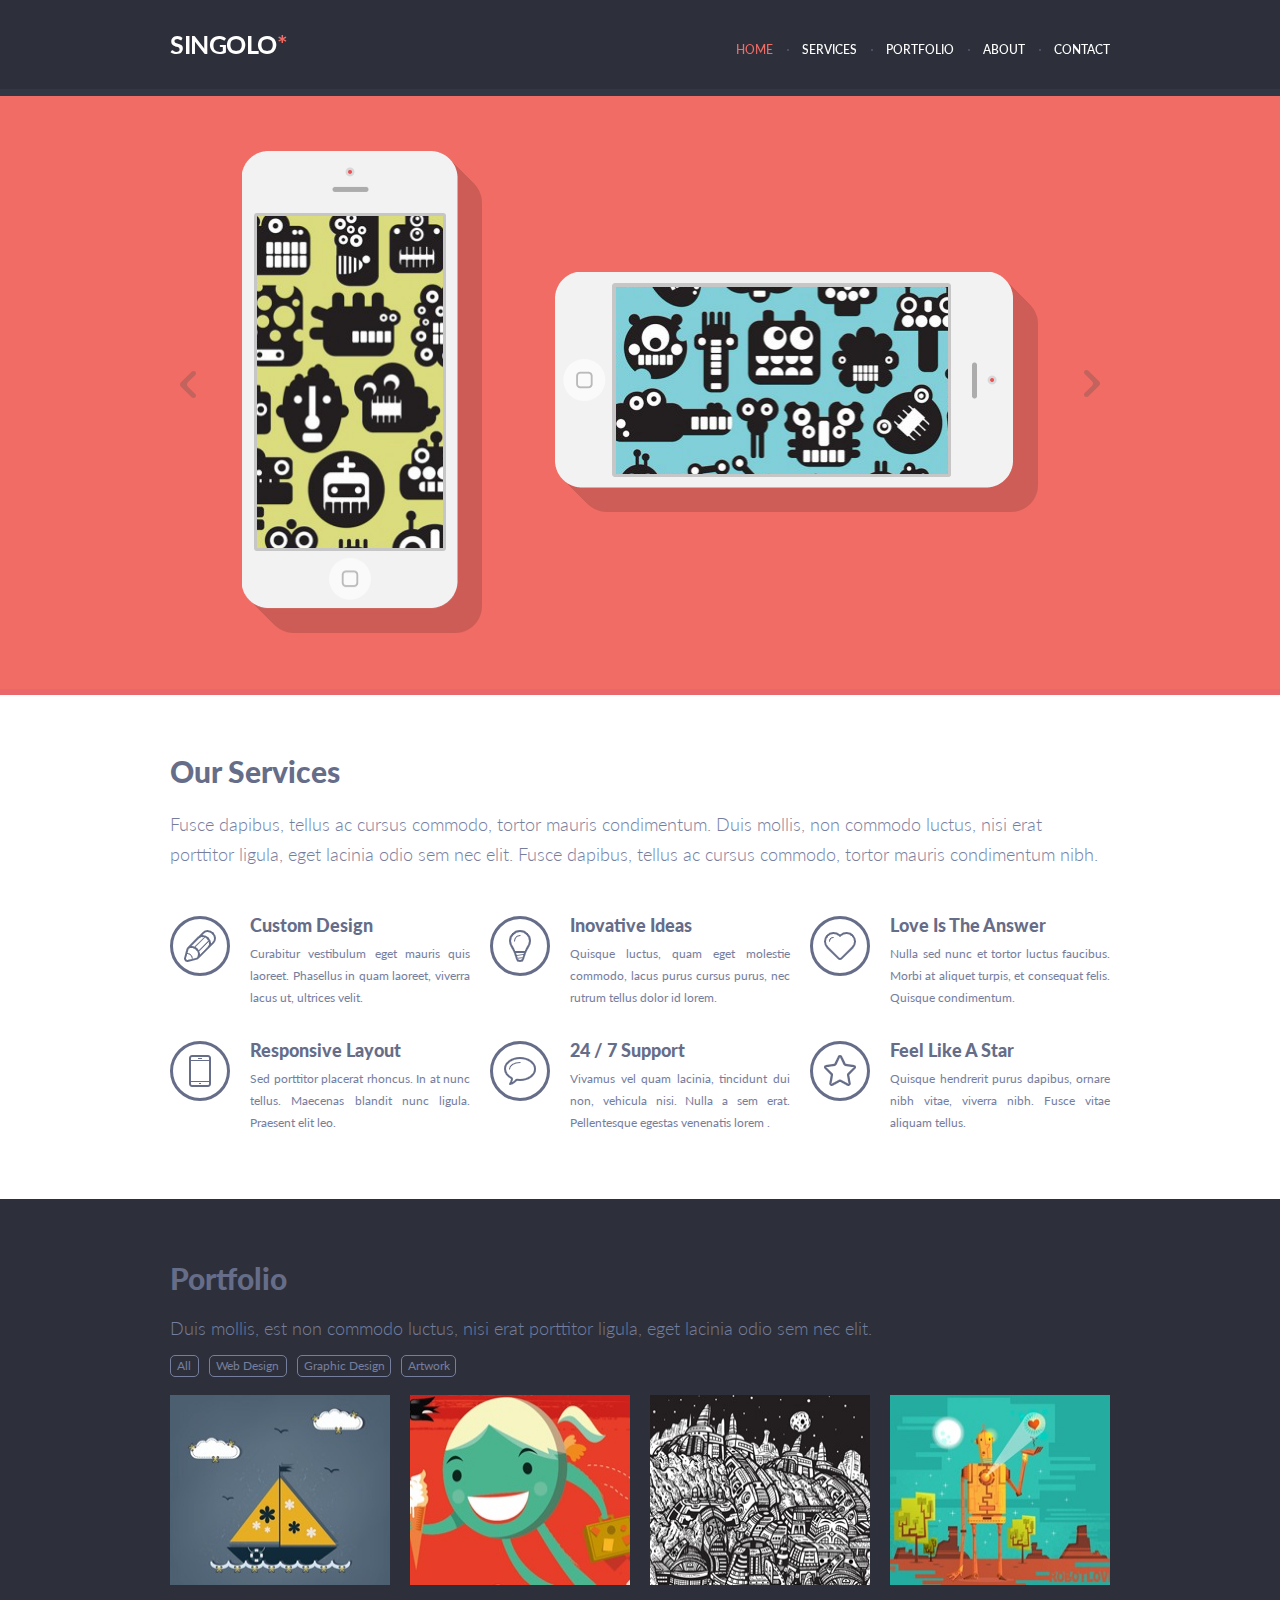
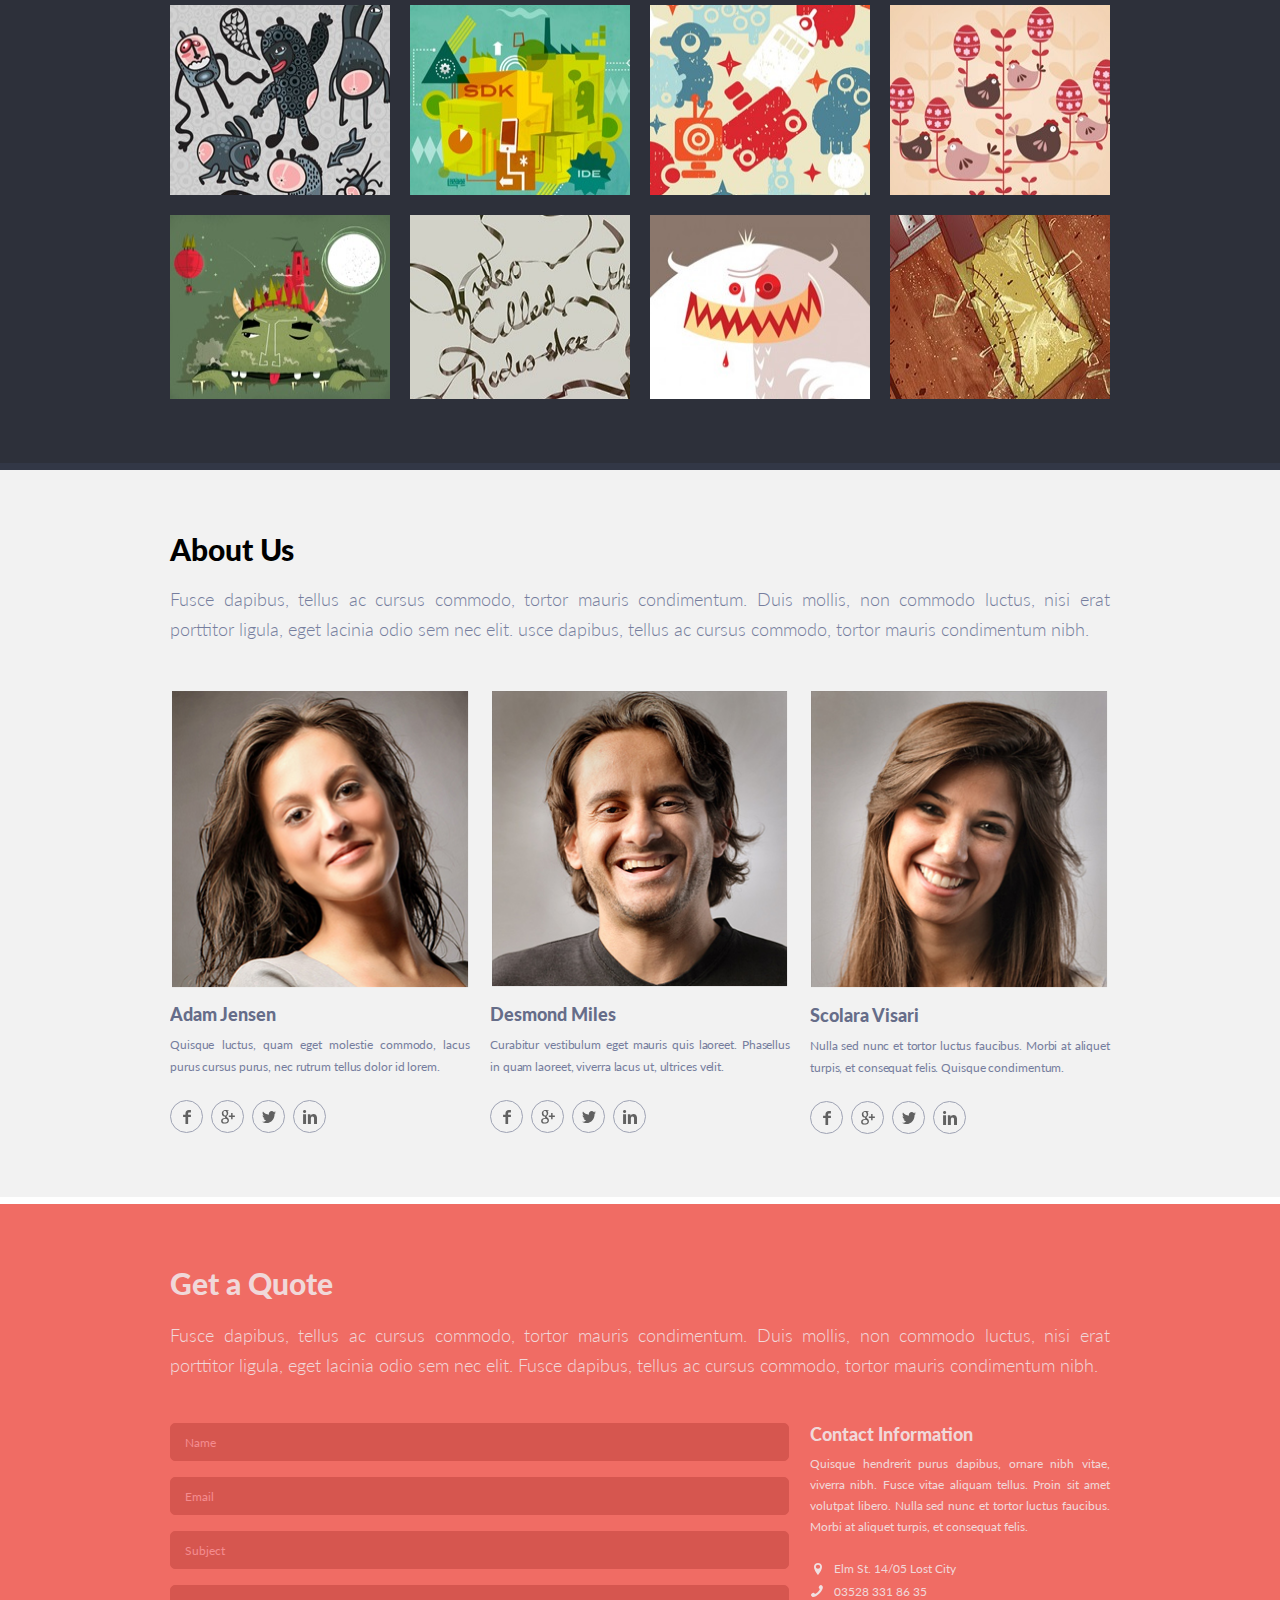
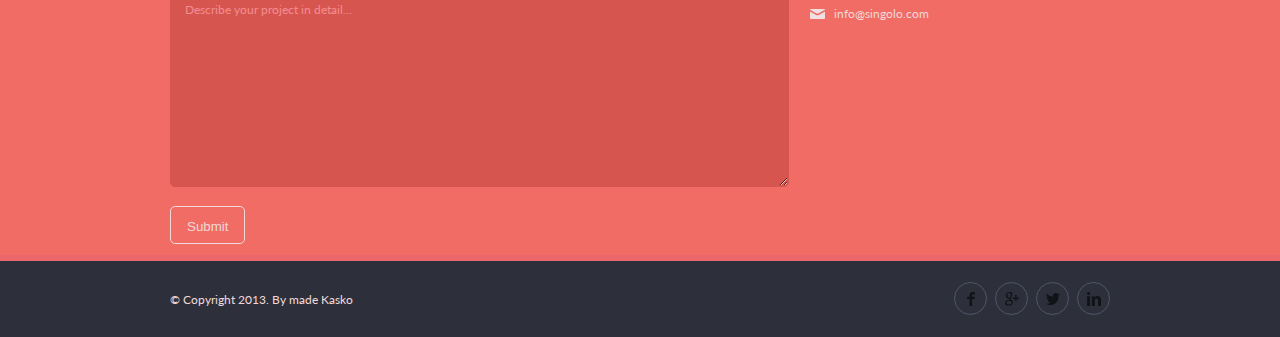
<file: index.html>
<!DOCTYPE html>
<html lang="en">
<head>
    <meta charset="UTF-8">
    <meta name="viewport" content="width=device-width, initial-scale=1.0">
    <link rel="stylesheet" href="style.css">
    <title>Singolo</title>
    <link href="https://fonts.googleapis.com/css?family=Lato:300,400,700,900&display=swap" rel="stylesheet">
</head>
<body>
    <section>
        <header class="header__page">
            <div class="wrapper clearfix">
                <h1 class="visuallyhidden">Task Singolo</h1>
                <span class="hamburger">
                    <span class="hamburger__line"></span>
                </span>
                <a class="logo" href="#">Singolo<span>*</span></a>
                <nav class="header__navigation">
                    <ul class="navigation" id="menu">
                        <li><a href="#home" class="nav_active">Home</a></li>
                        <li><a href="#services">Services</a></li>
                        <li><a href="#port">Portfolio</a></li>
                        <li><a href="#about-us">About</a></li>
                        <li><a href="#contacts">Contact</a></li>
                    </ul>
                </nav>
            </div>
        </header>
    </section>


    
    <section class="slider" id="home">
        <div class="wrapper">
            <div class="slider__flex slider-container">
                    <div class="slider__buttons">
                        <button class="button-slider button-slider-left"></button>
                        <button class="button-slider button-slider-right"></button>
                    </div>    
                    <div class="infinity-slider">
                        <div class="slide slide__mobile slide-active">
                            <div class="mobile mobile__vertical">
                                <div class="mobile__phone phone__vertical">
                                    <div class="mobile__display display__vertical"></div>
                                    <div class="mobile__button mobile-button-left"></div>
                                </div>
                            </div>
                            <div class="mobile mobile__horizontal">
                                <div class="mobile__phone phone__horizontal">
                                    <div class="mobile__display display__horizontal"></div>
                                    <div class="mobile__button mobile-button-right"></div>
                                </div>
                            </div>
                        </div>

                        <div class="slide slide__img">
                            <img src="./assets/Slider2.png" alt="#">
                        </div>
                    </div>    
            </div>
        </div>
    </section>



    <section class="services" id="services">
        <div class="wrapper">
            <h2>Our Services</h2>
            <p class="services__description">Fusce dapibus, tellus ac cursus commodo, tortor mauris condimentum. Duis mollis, non commodo luctus, nisi erat porttitor ligula, eget lacinia odio sem nec elit. Fusce dapibus, tellus ac cursus commodo, tortor mauris condimentum nibh. </p>
            <ul class="services_items">
                <li>
                    <div class="services-icon"></div>
                    <h3>Custom Design</h3>
                    <p>Curabitur vestibulum eget mauris quis laoreet. Phasellus in quam laoreet, viverra lacus ut, ultrices velit.</p>
                </li>
                <li>
                    <div class="services-icon"></div>
                    <h3>Inovative Ideas</h3>
                    <p>Quisque luctus, quam eget molestie commodo, lacus purus cursus purus, nec rutrum tellus dolor id lorem.</p>
                </li>
                <li>
                    <div class="services-icon"></div>
                    <h3>Love Is The Answer</h3>
                    <p>Nulla sed nunc et tortor luctus faucibus. Morbi at aliquet turpis, et consequat felis. Quisque condimentum.</p>
                </li>
                <li>
                    <div class="services-icon"></div>
                    <h3>Responsive Layout</h3>
                    <p>Sed porttitor placerat rhoncus. In at nunc tellus. Maecenas blandit nunc ligula. Praesent elit leo.</p>
                </li>
                <li>
                    <div class="services-icon"></div>
                    <h3>24 / 7 Support</h3>
                    <p>Vivamus vel quam lacinia, tincidunt dui non, vehicula nisi. Nulla a sem erat. Pellentesque egestas venenatis lorem .</p>
                </li>
                <li>
                    <div class="services-icon"></div>
                    <h3>Feel Like A Star</h3>
                    <p>Quisque hendrerit purus dapibus, ornare nibh vitae, viverra nibh. Fusce vitae aliquam tellus.</p>
                </li>
            </ul>
        </div>
    </section>

    <section class="portfolio" id="port">
        <div class="wrapper">
            <h2>Portfolio</h2>
            <p>Duis mollis, est non commodo luctus, nisi erat porttitor ligula, eget lacinia odio sem nec elit.</p>
            <ul class="buttons__tags" id="portfolio-list">
                <li><a href="#">All</a></li>
                <li><a href="#">Web Design</a></li>
                <li><a href="#">Graphic Design</a></li>
                <li><a href="#">Artwork</a></li>
            </ul>
            <ul class="portfolio__items" id="portfolio">
                <li>
                    <a href="#" target="blank">
                    <img src="./assets/Portfolio/1.jpg" alt="Work">
                    </a>
                </li>
                <li><a href="#" target="blank">
                    <img src="./assets/Portfolio/2.jpg" alt="Work">
                    </a>
                </li>
                <li><a href="#" target="blank">
                    <img src="./assets/Portfolio/3.jpg" alt="Work">
                    </a>
                </li>
                <li><a href="#" target="blank">
                    <img src="./assets/Portfolio/4.jpg" alt="Work">
                    </a>
                </li>
                <li><a href="#" target="blank">
                    <img src="./assets/Portfolio/5.jpg" alt="Work">
                    </a>
                </li>
                <li><a href="#" target="blank">
                    <img src="./assets/Portfolio/6.jpg" alt="Work">
                    </a>
                </li>
                <li><a href="#" target="blank">
                    <img src="./assets/Portfolio/7.jpg" alt="Work">
                    </a>
                </li>
                <li><a href="#" target="blank">
                    <img src="./assets/Portfolio/8.jpg" alt="Work">
                    </a>
                </li>
                <li><a href="#" target="blank">
                    <img src="./assets/Portfolio/9.jpg" alt="Work">
                    </a>
                </li>
                <li><a href="#" target="blank">
                    <img src="./assets/Portfolio/10.jpg" alt="Work">
                    </a>
                </li>
                <li><a href="#" target="blank">
                    <img src="./assets/Portfolio/11.jpg" alt="Work">
                    </a>
                </li>
                <li><a href="#" target="blank">
                    <img src="./assets/Portfolio/12.jpg" alt="Work">
                    </a>
                </li>
            </ul>
        </div>
    </section>

    <section class="about-us" id="about-us">
        <div class="wrapper ">
            <h2>About Us</h2>
            <p> Fusce dapibus, tellus ac cursus commodo, tortor mauris condimentum. Duis mollis, non commodo luctus, nisi erat porttitor ligula, 
            eget lacinia odio sem nec elit. usce dapibus, tellus ac cursus commodo, tortor mauris condimentum nibh.
            </p>
            <article class="about-us__persons">
                <section class="person-item">
                    <figure>
                        <img src="./assets/persons/Image1.png" alt="Adam Jensen" width="300px" height="300px">
                        <figcaption>Adam Jensen</figcaption>
                    </figure>
                    <p>Quisque luctus, quam eget molestie commodo, lacus purus cursus purus, nec rutrum tellus dolor id lorem.</p>
                    <div class="social-icons">
                        <a href="#" class="social-icons__item" target="_blank"></a>
                        <a href="#" class="social-icons__item" target="_blank"></a>
                        <a href="#" class="social-icons__item" target="_blank"></a>
                        <a href="#" class="social-icons__item" target="_blank"></a>
                    </div>
                </section>
                <section class="person-item">
                    <figure>
                        <img src="./assets/persons/Image2.png" alt="Adam Jensen">
                        <figcaption>Desmond Miles</figcaption>
                    </figure>
                    <p>Curabitur vestibulum eget mauris quis laoreet. Phasellus in quam laoreet, viverra lacus ut, ultrices velit.</p>
                    <div class="social-icons">
                        <a href="#" class="social-icons__item" target="_blank"></a>
                        <a href="#" class="social-icons__item" target="_blank"></a>
                        <a href="#" class="social-icons__item" target="_blank"></a>
                        <a href="#" class="social-icons__item" target="_blank"></a>
                    </div>
                </section>
                <section class="person-item">
                    <figure>
                        <img src="./assets/persons/Image3.png" alt="Adam Jensen">
                        <figcaption>Scolara Visari</figcaption>
                    </figure>
                    <p>Nulla sed nunc et tortor luctus faucibus. Morbi at aliquet turpis, et consequat felis. Quisque condimentum.</p>
                    <div class="social-icons">
                        <a href="#" class="social-icons__item" target="_blank"></a>
                        <a href="#" class="social-icons__item" target="_blank"></a>
                        <a href="#" class="social-icons__item" target="_blank"></a>
                        <a href="#" class="social-icons__item" target="_blank"></a>
                    </div>
                </section>
            </section>
         </article>
    </div>
</section>

    <section class="contacts" id="contacts">
        <div class="wrapper">
            <h2 class="contacts__title">Get a Quote</h2>
            <p class="contacts__description">Fusce dapibus, tellus ac cursus commodo, tortor mauris condimentum. Duis mollis, non commodo luctus, nisi erat porttitor ligula, eget lacinia odio sem nec elit. Fusce dapibus, tellus ac cursus commodo, tortor mauris condimentum nibh.</p>
            <div class="contacts-flex">
            <article class="contact-form">
                <form action="#" method="POST">
                    <input id="name" required type="text" name="name" placeholder="Name" required>
                    <input id='email' required type="email" name="email" placeholder="Email" required>
                    <input id="subject" type="text" name="subject" placeholder="Subject">
                    <textarea name="project" id="project" placeholder="Describe your project in detail..." ></textarea>
                    <button id="form-btn" type="submit" formmethod="POST">Submit</button>
                </form>
                <!--Куда добавлять блок ЗАТЕМНЕНИЯ?-->
                <div id="message-block" class="hidden">
                    <div id="message">
                        <p id="result"> </p>
                        <p id="res_subject"> </p>
                        <p id="res_project"> </p>
                        <br>
                        <button id="form-btn-close">OK</button>
                    </div>
                </div>
            </article>
            
            <article class="contacts-information">
                <h3 class="contacts-information__title">Contact Information</h3>
                <p class="contacts-information__description">Quisque hendrerit purus dapibus, ornare nibh vitae, 
                    viverra nibh. Fusce vitae aliquam tellus. Proin sit amet volutpat libero. 
                    Nulla sed nunc et tortor luctus faucibus. Morbi at aliquet turpis, et consequat felis.</p>
                <p class="contact contact-location">
                        <span class="icon icon_location"></span>
                        <span class="contact__link">Elm St. 14/05 Lost City</span>
                    </p>
                <p class="contact contact-phone">
                        <span class="icon icon_phone"></span>
                        <a class="contact__link" href="tel:035283318635">03528 331 86 35</a>
                    </p>
                <p class="contact contact-mail">
                        <span class="icon icon_mail"></span>
                        <a class="contact__link" href="mailto:info@singolo.com">info@singolo.com</a>
                    </p> 
            </article>
            </div>
        </div>
    </section>

    <footer>
        <div class="wrapper">
            <span class="footer__copyright">&copy; Copyright 2013. By made Kasko</span>

            <div class="social-icons">
                <a href="#" class="social-icons__item" target="_blank"></a>
                <a href="#" class="social-icons__item" target="_blank"></a>
                <a href="#" class="social-icons__item" target="_blank"></a>
                <a href="#" class="social-icons__item" target="_blank"></a>
            </div>
        </div>
    </footer>

<script src="script.js"></script>
</body>
</html>
</file>
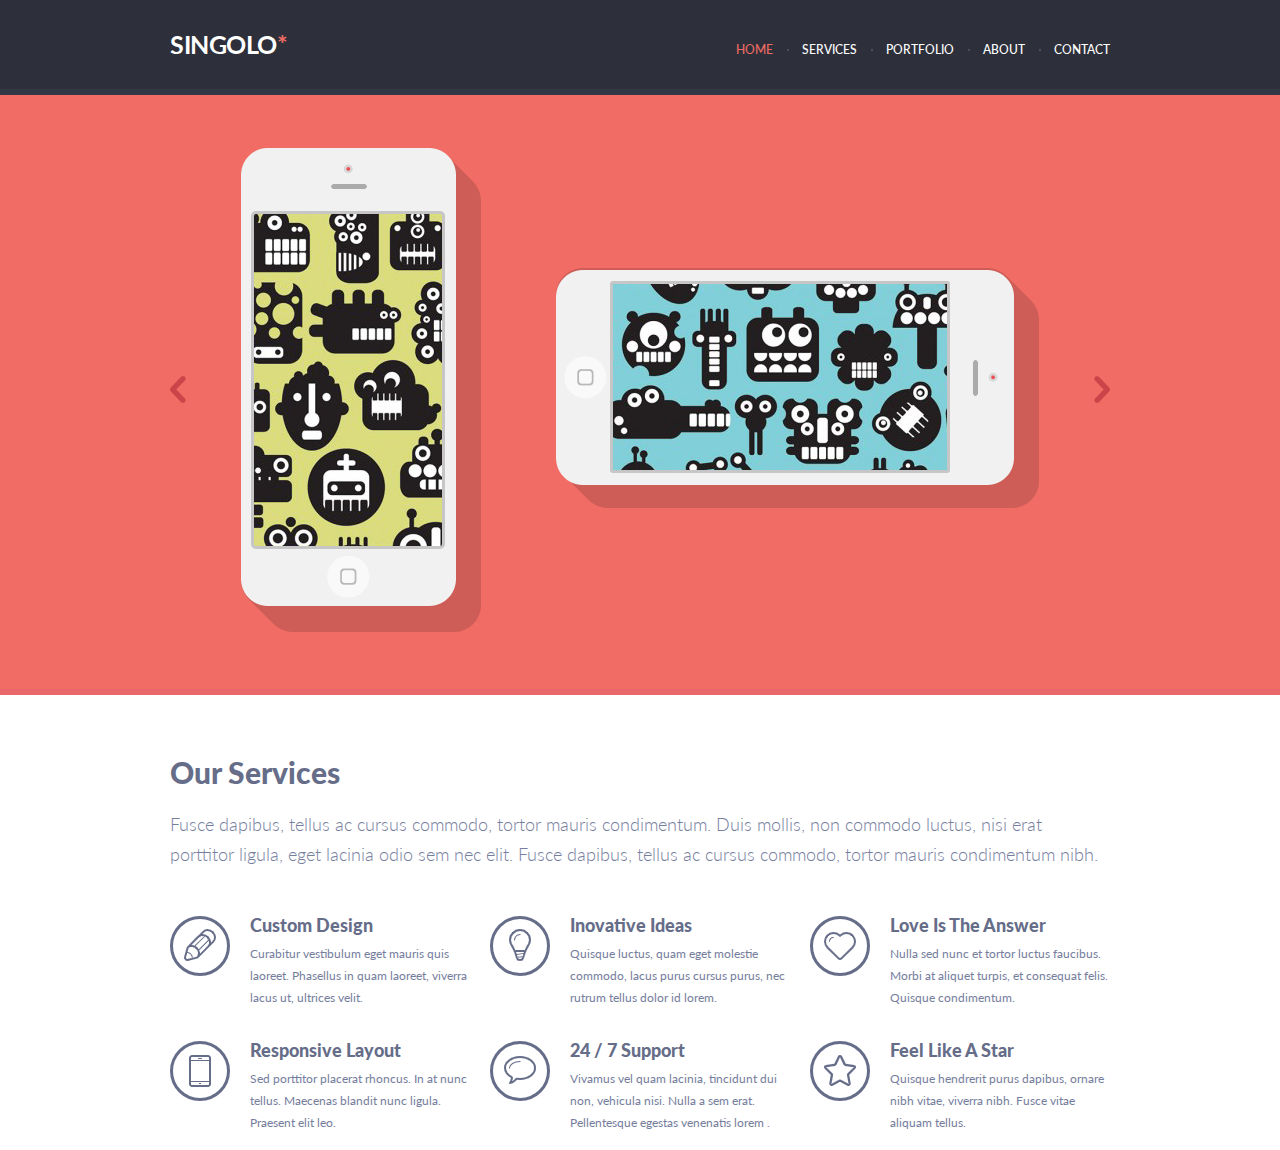
<file: singolo1.html>
<!DOCTYPE html>
<html lang="en">
<head>
    <meta charset="UTF-8">
    <meta name="viewport" content="width=device-width, initial-scale=1.0">
    <link rel="stylesheet" href="singolo1.css">
    <title>Singolo</title>
    <link href="https://fonts.googleapis.com/css?family=Lato:300,400,700,900&display=swap" rel="stylesheet">

</head>
<body>
    <header class="header__page">
        <div class="wrapper clearfix">
            <h1 class="visuallyhidden">Task Singolo</h1>
            <a class="logo" href="#">Singolo<span>*</span></a>
            <nav class="header__navigation">
                <ul class="navigation">
                    <li><a href="#">Home</a></li>
                    <li><a href="#">Services</a></li>
                    <li><a href="#">Portfolio</a></li>
                    <li><a href="#">About</a></li>
                    <li><a href="#">Contact</a></li>
                </ul>
            </nav>
        </div>
    </header>


    <section class="slider">
        <div class="wrapper">
        <div class="slider-flex">   
            <div class="conteiner-for-button-slider">
            <button class="button-slider button-slider-left"></button>
            </div>

            <div class="mobile__vertical">
                <div class="display__vertical"></div>
                <div class="shadow__vertical"></div>
                <div class="phone__vertical"></div>
            </div>
            <div class="mobile__horizontal">
                <div class="display__horizontal"></div>
                <div class="shadow__horizontal"></div>
                <div class="phone__horizontal"></div>
            </div>
            <div class="conteiner-for-button-slider">
            <button class="button-slider button-slider-right"></button>
            </div>
        </div>
        </div>
    </section>

    <section class="services">
        <div class="wrapper">
            <h2>Our Services</h2>
            <p class="services__description">Fusce dapibus, tellus ac cursus commodo, tortor mauris condimentum. Duis mollis, non commodo luctus, nisi erat porttitor ligula, eget lacinia odio sem nec elit. Fusce dapibus, tellus ac cursus commodo, tortor mauris condimentum nibh. </p>
            <ul class="services_items">
                <li>
                    <div class="services-icon"></div>
                    <h3>Custom Design</h3>
                    <p>Curabitur vestibulum eget mauris quis laoreet. Phasellus in quam laoreet, viverra lacus ut, ultrices velit.</p>
                </li>
                <li>
                    <div class="services-icon"></div>
                    <h3>Inovative Ideas</h3>
                    <p>Quisque luctus, quam eget molestie commodo, lacus purus cursus purus, nec rutrum tellus dolor id lorem.</p>
                </li>
                <li>
                    <div class="services-icon"></div>
                    <h3>Love Is The Answer</h3>
                    <p>Nulla sed nunc et tortor luctus faucibus. Morbi at aliquet turpis, et consequat felis. Quisque condimentum.</p>
                </li>
                <li>
                    <div class="services-icon"></div>
                    <h3>Responsive Layout</h3>
                    <p>Sed porttitor placerat rhoncus. In at nunc tellus. Maecenas blandit nunc ligula. Praesent elit leo.</p>
                </li>
                <li>
                    <div class="services-icon"></div>
                    <h3>24 / 7 Support</h3>
                    <p>Vivamus vel quam lacinia, tincidunt dui non, vehicula nisi. Nulla a sem erat. Pellentesque egestas venenatis lorem .</p>
                </li>
                <li>
                    <div class="services-icon"></div>
                    <h3>Feel Like A Star</h3>
                    <p>Quisque hendrerit purus dapibus, ornare nibh vitae, viverra nibh. Fusce vitae aliquam tellus.</p>
                </li>
            </ul>
        <div>
    </section>


</body>
</html>
</file>
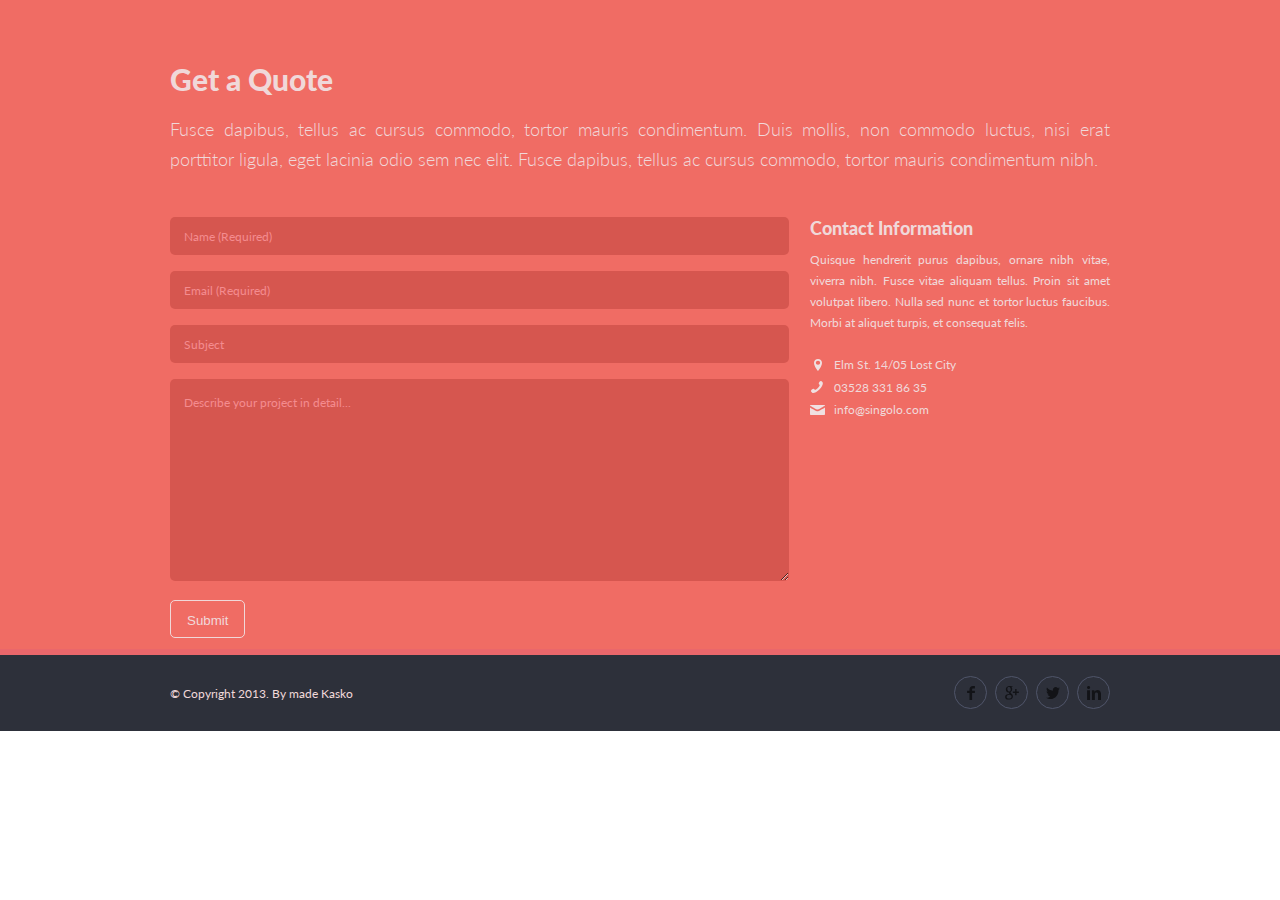
<file: singolo3.html>
<!DOCTYPE html>
<html lang="en">
<head>
    <meta charset="UTF-8">
    <meta name="viewport" content="width=device-width, initial-scale=1.0">
    <link rel="stylesheet" href="singolo3.css">
    <title>Singolo</title>
    <link href="https://fonts.googleapis.com/css?family=Lato:300,400,700,900&display=swap" rel="stylesheet">

</head>
<body>

    <section class="contacts">
        <div class="wrapper">
            <h2 class="contacts__title">Get a Quote</h2>
            <p class="contacts__description">Fusce dapibus, tellus ac cursus commodo, tortor mauris condimentum. Duis mollis, non commodo luctus, nisi erat porttitor ligula, eget lacinia odio sem nec elit. Fusce dapibus, tellus ac cursus commodo, tortor mauris condimentum nibh.</p>
            <div class="contacts-flex">
            <article class="contact-form">
                <form action="#" method="POST">
                    <input required type="text" name="name" placeholder="Name (Required)">
                    <input required type="email" name="email" placeholder="Email (Required)">
                    <input required type="text" name="subject" placeholder="Subject">
                    <textarea name="message" placeholder="Describe your project in detail..." ></textarea>
                    <button type="submit" formmethod="POST">Submit</button>
                </form>
            </article>
            
            <article class="contacts-information">
                <h3 class="contacts-information__title">Contact Information</h3>
                <p class="contacts-information__description">Quisque hendrerit purus dapibus, ornare nibh vitae, 
                    viverra nibh. Fusce vitae aliquam tellus. Proin sit amet volutpat libero. 
                    Nulla sed nunc et tortor luctus faucibus. Morbi at aliquet turpis, et consequat felis.</p>
                    <p class="contact contact-location">
                        <span class="icon icon_location"></span>
                        <span class="contact__link">Elm St. 14/05 Lost City</span>
                    </p>
                    <p class="contact contact-phone">
                        <span class="icon icon_phone"></span>
                        <a class="contact__link" href="tel:035283318635">03528 331 86 35</a>
                    </p>
                    <p class="contact contact-mail">
                        <span class="icon icon_mail"></span>
                        <a class="contact__link" href="mailto:info@singolo.com">info@singolo.com</a>
                    </p> 
            </article>
            </div>
        </div>
    </section>

    <footer>
        <div class="wrapper">
            <span class="footer__copyright">&copy; Copyright 2013. By made Kasko</span>

            <div class="social-icons">
                <a href="#" class="social-icons__item" target="_blank"></a>
                <a href="#" class="social-icons__item" target="_blank"></a>
                <a href="#" class="social-icons__item" target="_blank"></a>
                <a href="#" class="social-icons__item" target="_blank"></a>
            </div>
        </div>
    </footer>

</body>
</html>
</file>
<file: style.css>
html {
    scroll-behavior: smooth; 
}
body {
    margin: 0 auto;
    padding: 0;

    font-family: 'Lato', sans-serif;
}
.wrapper {
    max-width: 940px;
    margin: 0 auto;
    padding: 0;
}


/* Шапка */ 
.header__page {
    width: 100%;
    background-color: #2d303a;
    height: 89px;

    box-shadow: 0 7px 0 0 #323746;
    box-sizing: content-box;

    position: fixed;
    z-index: 50;
}
.header__page .wrapper {
    display: flex;
    justify-content: space-between;

}
 /* Прячем h1 - но для поисковиков будет виден */ 
 .visuallyhidden {
    position: absolute;
    clip: rect(1px, 1px, 1px, 1px);
    -webkit-clip-path: inset(0px 0px 99.9% 99.9%);
    clip-path: inset(0px 0px 99.9% 99.9%);
    overflow: hidden;
    height: 1px;
    width: 1px;
    padding: 0;
    border: 0;
}
/* Блок растяжка для float */ 
/* .clearfix::after {
    content: "";
    display: table;
    clear: both;
} */

.logo {
    /* float: left; */

    text-decoration: none;
    font-size: 25px;
    font-weight: bold;
    line-height: 20px;
    text-transform: uppercase;
    letter-spacing: -0.5px;

    color: #ffffff;
    
    padding: 0;
    margin: 0;
    margin-top: 34px;
}

.logo span {
    color: #f06c64;
}
.header__navigation {
    /* float: right; */
    margin: 0;
    padding: 0;
}
.navigation {
    list-style: none;
    display: flex;

    padding: 0;
    margin: 0;
    margin-top: 38px;
}
/*ссылки frontend KASKO*/
.navigation a  { 
    text-decoration: none;

    color: #ffffff;

    font-size: 12px;
    font-weight: 500;
    line-height: 8px;
    text-transform: uppercase;

    padding: 0;
    margin: 0;

    margin-left: 15px;
    margin-right: 14px;
    letter-spacing: -10%;
    transition: 500ms;
}
.navigation .nav_active {
    color: #f06c64;
}

.navigation li:nth-child(5) a {
    margin-right: 0;
}
.navigation a:not(.nav_active):hover {
    text-decoration: underline;
    color: #d69c99;
}
/* вместо псевдокласса active  - добавляем сектор nav_active и меняем цвет через js
.navigation a:active {
    color: #f06c64;
    text-decoration: none;
}
*/

/* точка в меню через псевдоэлемент */
.navigation ul li {
    position: relative;
}
.navigation a::after {
    position: absolute;

    content: "";
    width: 2px;
    height: 2px;
    background-color: #494e62;
    top: 49px;

    display: block;
}
.navigation li:nth-child(1) a::after {
    display: none;
}



/* Секция slider frontented Kasko*/ 
.slider {
    background-color: #f06c64;
    box-shadow: 0 6px 0 0 #ea676b;
    transition: all ease 1s;
    padding-top:  89px;
}
.shadow_color {
    box-shadow: 0 6px 0 0 #648BF0;
}
/* slide - для позиционирования слайдов div (в которых есть div absolute */
.slider__flex {
    position: relative;
    max-height: 594px;
    height: 58.235vw;
    width: 100%;
    margin-top: 6px;
    padding: 0;

    display: flex;
}



/* Arrows */
.slider__buttons {
    position: absolute;
    width: 100%;
    display: flex;
    justify-content: space-between;
    align-self: center;
}
.button-slider {
    width: 36px;
    height: 36px;
    
    background: url(./assets/chevron/arrow-left.svg) no-repeat center;
    outline: none;
    border: none;
    cursor: pointer;
    transition: 500ms;
}

.button-slider-right {
    transform: rotate(180deg);
}
.button-slider:hover {
    filter: brightness(15%);
}
.button-slider:focus,
.button-slider:active
 {
    outline: none;
}

/* У кнопки в состоянии pressed или focus - border КАК УБРАТЬ?* ответ нужно задать состояние focus в нем outline none*/
/*
.button-left {
    background: url(/assets/chevron/chev-left.svg) no-repeat center;
}
/* Как вариант можно перевернуть кнопку, если задана одна картинка для всех 
.button-right {
    background: url(/assets/chevron/chev-right.svg) no-repeat center;
}



/* Слайдер */ 
.infinity-slider {
    width: 100%;
    position: relative; 
    margin: 0 7.66%;
    /* для анимации */
    display: flex;
}
.slide {
    max-height: 594px;
    height: 58.235vw;
}
/* .slide__mobile {
    display: grid;
    grid-template-columns: 30% 61%;
    grid-template-areas: "mv mh";
    column-gap: 9%;
} */
.slide__mobile {
    display: flex;
    justify-content: space-between;
    width: 100%;
}
.slide__img {
    margin: auto;
    /* Фон перекрывает картинку */ 
    z-index: 10;
    width: 100%;

    justify-content: center;
    align-items: center;
}
.slide__img img {
    width: 65%;
}
/* Setting .slide__mobile */ 
.mobile__vertical {
    /* grid-area: mv; */
    width: 30.2%;
}
.mobile__horizontal {
    /* grid-area: mh; */
    width: 60.7%;
}
.mobile {
    display: flex;
    justify-content: center;
    align-items: center;
}

.mobile__phone {
    z-index: 20;
    position: relative;
    width: 100%;

    margin: 0;
    padding: 0px;

}
.phone__vertical {
    background: url(./assets/phone-vertical.png) no-repeat;
    height: 81.31%;
    background-size: 100% 100%;
}
.phone__horizontal {
    background: url(./assets/phone-horizontal.png) 0 0/100% 100% no-repeat;
    height: 40.40%;
}
.mobile__display {
    position: absolute;
    box-sizing: border-box;

    border: 3px solid #c6c6c6;
    border-radius: 3px;
    z-index: 30;
    cursor: pointer;
}
.display__vertical {
    width: 80%;
    height: 70%;

    top: 12.9%;
    left: 4.9%;
    background: url(./assets/phone-vertical-display.png) no-repeat;
    background-size: 100% 100%;
}
.display__horizontal {
    width: 70%;
    height: 80.8%;

    left: 12%;
    top: 4.79%;
    background: url(./assets/phone-horizontal-display.png) 0/100% no-repeat;
}
.mobile__button {
    width: 18%;
    height: 8.6%;
    /* background-color: rgba(126, 252, 0, 0.589); */
    border-radius: 50%;

    position: absolute;
    bottom: 7.4%;
    left: 36%;

    z-index: 40;
    cursor: pointer;
}
.mobile-button-right {
    width: 8.6%;
    height: 18%;
    top: 36%;
    left: 1.8%;
}

/* .mobile__button:hover, .mobile__button:active {
    box-shadow: 0px 0px 5px #767e9e;
    filter: brightness(150%);;
} */
/*


/* Классы для анимации */
/* Для анимации */ 
.slide-next {
    position: absolute;
    top: 0;
    width: 100%;
}
.slide {
    animation: 0.5s ease-in-out;
    display: none;
}
.slide-active, .slide-next {
    position: absolute;
    display: flex;
}
/* Текущий элемент activ, следующий элемент next */
.to-left {
    animation-name: left;
  }
  
  .from-right {
    animation-name: right;
  }
  
  .to-right {
    animation-name: right;
    animation-direction: reverse;
  }
  
  .from-left {
    animation-name: left;
    animation-direction: reverse;
  }



@keyframes left {
    from {
        left: 0;
    }
    to {
        left: -100%;
    }
}
@keyframes right {
    from {
        left: 100%;
    }
    to {
        left: 0;
    }
}


/* Псевдокласс - черный фон DEL / ADD on click 
СТАВИМ ПОСЛЕ ДИСПЛЕЕВ, т.к. дисплеии с bg: img, чтобы перекрыть фоном сверху img
*/ 
.display-color {
    background: #000000;
}



/* Services */ 
.services {
    padding-bottom: 49px;
}
.services h2 {
    margin-top: 3px;

    font-size: 30px;
    line-height: 18px;
    color: #666d89;
    font-weight: 900;
}

.services__description {
    padding-top: 3px;
    font-size: 18px;
    line-height: 30px;
    color: #767e9e;
    font-family: "Lato";
    font-weight: 300;
}

/* Grid для содержимого таблицы ячейка элемент грида */ 
.services_items {
    list-style: none;
    padding: 0;
    margin-top: 47px;

    display: grid;
    width: 100%;
    grid-row-gap: 32px;
    grid-column-gap: 20px;
    grid-template-columns: 1fr 1fr 1fr;
    grid-template-areas:
        "l1 l2 l3"
        "l4 l5 l6"
}

.services_items li:nth-child(1) {
    grid-area: l1;
}
.services_items li:nth-child(2) {
    grid-area: l2;
}
.services_items li:nth-child(3) {
    grid-area: l3;
}
.services_items li:nth-child(4) {
    grid-area: l4;
}
.services_items li:nth-child(5) {
    grid-area: l5;
}
.services_items li:nth-child(6) {
    grid-area: l6;
}



/* Grid для содержимого каждой ячейки made Kasko */ 

.services_items li {
    display: grid;
    width: 100%;
    grid-template-columns: 1fr 4fr;
    grid-template-rows   : auto auto auto;
    grid-row-gap: 9px;
    grid-column-gap: 20px;
    grid-template-areas:
        "icon h3"
        "icon  p"
        "icon  p";
    
}
/* Задаем шрифт h3 для каждого li*/
.services_items li h3 {
    grid-area: h3;

    font-size: 18px;
    line-height: 18px;
    color: #666d89;
    font-family: "Lato";
    font-weight: 900;

    margin: 0;
}
.services_items li p {
    grid-area: p;

    font-size: 12px;
    line-height: 22px;
    color: #767e9e;
    font-family: "Lato";
    font-weight: 400;
    text-align: justify;

    margin: 0;
}
/* Иконка обернута в div */
.services-icon {
    grid-area: icon;

    width: 60px;
    height: 60px;
    border: 3px solid #666d89;
    border-radius: 50%;
    box-sizing: border-box;
}

/* Задаем иконкку индивидуально для каждого элемента div в li */
.services_items li:nth-child(1) .services-icon {
    background: url(./assets/icons/pen.png) no-repeat center;
}
.services_items li:nth-child(2) .services-icon {
    background: url(./assets/icons/bulb.png) no-repeat center;
}
.services_items li:nth-child(3) .services-icon {
    background: url(./assets/icons/heart.png) no-repeat center;
}
.services_items li:nth-child(4) .services-icon {
    background: url(./assets/icons/phone.png) no-repeat center;
}
.services_items li:nth-child(5) .services-icon {
    background: url(./assets/icons/bubble.png) no-repeat center;
}
.services_items li:nth-child(6) .services-icon {
    background: url(./assets/icons/star.png) no-repeat center;
}

/* Portfolio */

.portfolio {
    width: 100%;
    background-color: #2d303a;
    border-bottom: 7px solid #323746;
    padding-bottom: 48px;
} 

.portfolio h2 {
    font-size: 30px;
    line-height: 18px;
    color: #666d89;
    font-weight: 900;
    margin: 0;
}

p {
    margin-top: 26px;
    font-size: 18px;
    line-height: 30px;
    color: #767e9e;
    font-family: "Lato";
    font-weight: 300;
}

/* Tags */ 
.buttons__tags {
    display: flex;
    list-style: none;
    padding: 0;
    margin: 0;
    margin-top: -7px;
}

.buttons__tags li a {
    text-decoration: none;

    border-radius: 5px;
    border: 1px solid #767e9e;

    padding: 2px 7px 3px 6px;
    margin-right: 10px;

    font-size: 12px;
    line-height: 22px;
    color: #767e9e;
    font-family: "Lato";
    font-weight: 400;

    transition: all 0.5s;
}
.buttons__tags > li:nth-child(3) > a {
    padding-right: 5px;
}
.buttons__tags > li:last-child > a {
    padding-right: 5px;
}
.buttons__tags li a:hover {
    border: 1px solid #c5c5c5;
    color: #dedede;
}

/* Задаем класс активному табу */

.buttons__tags li a:active, .buttons__tags li a:focus {
    background-color: #767e9e;
    color: #dedede;
}

/* активный таб */
.portfolio .li-active {
        background-color: #767e9e;
        border: 1px solid #c5c5c5;
        color: #dedede;
}
 



/* Grid для содержимого таблицы ячейка элемент грида made Kasko*/
.portfolio__items {
    list-style: none;
    padding: 0;

    display: grid;
    row-gap: 20px;
    column-gap: 20px;
    margin-top: 18px;

    grid-template-columns: repeat(4, 1fr);
    grid-template-rows: repeat(100, auto);
    
    overflow: hidden;
    height: 604px;

    transition: .3s;
}

.portfolio__items li img {
    width: 100%;
    height: 100%;
}

.portfolio__items li img:hover {
    filter: brightness(75%);
}

/* Чтобы ссылку вложенную в которой картинка <a> img </a>  сделать такой же по размеру 
 height: 100%;  - т.к. ссылка выходит на 1-2px вниз, может так как вложены в li ?
*/
.portfolio__items li {
    display: inline-block;
    height: 100%;  
}

/* передаем класс в js */
.img-border {
    border: 5px solid #f06c64;
    box-sizing: border-box;
    border-radius: 5px;
}

/* About US */ 

.about-us {
    width: 100%;
    background-color: #f2f2f2;
    border-bottom: 7px solid #ffffff;
    padding-bottom: 52px;
}

.about-us p {
    line-height: 30px;
    text-align: justify;
}

.about-us__persons {
    padding-top: 28px;
    display: flex;
    justify-content: space-between;

    height: 455px;
    /* скрываем перенос 
    flex-wrap: wrap;
    max-height: 455px;
    overflow: hidden;
    */
}

.person-item {
    max-width: 300px;
    margin-right: 20px;
}
.person-item:nth-child(n+3) {
    margin-right: 0px;
}

/*   Скрываем карточки после 3й, т.к. nowrap */
.person-item:nth-child(n+4) {
    overflow: hidden;
    margin-left: 20px; /* Если делать прокрутку растояние между карточками */
}

figure {
    padding: 0;
    margin: 0;
}

figcaption {
    font-size: 18px;
    line-height: 18px;
    color: #666d89;
    font-weight: 900;
    text-align: left;

    margin-top: 13px;
    overflow: hidden;

    white-space: nowrap;
}

.person-item img {
    max-width: 100%;
    height: auto;
}

.person-item p {
    font-size: 12px;
    line-height: 22px;
    color: #767e9e;
    font-weight: 400;
    text-align: justify;

    margin-top: 11px;
    letter-spacing: -0.1px;
}

/* social-icons */ 

.social-icons a {
    display: inline-block;
    width: 33px;
    height: 33px;
    color: #666d89;
    border-radius: 100%;
    border: 1.5px solid #666d89;
    box-sizing: border-box;

    margin: 10px 4px 8px 0px;

    filter: opacity(60%);
    transition: .3s;
}

.social-icons a:hover {
    box-shadow: 0px 0px 5px #767e9e;
    filter: brightness(150%);
}
.social-icons a:active {
    opacity: 35%;
}

.social-icons a:nth-child(1) {
    background: url(./assets/social/facebook.svg) no-repeat center;
}
.social-icons a:nth-child(2) {
    background: url(./assets/social/google+.svg) no-repeat center;
}
.social-icons a:nth-child(3) {
    background: url(./assets/social/twitter.svg) no-repeat center;
}
.social-icons a:nth-child(4) {
    background: url(./assets/social/linkedin.svg) no-repeat center;
}


/* Form*/
.contacts {
    position: relative;

    width: 100%;
    background-color: #f06c64;
    border-bottom: 6px solid #ea676b;;
    color: #f0d8d9;
} 

h2 {
    padding-top: 70px;
    font-size: 30px;
    line-height: 18px;
    font-weight: 900;
    margin: 0;
}

.contacts__description {
    padding-top: 2px;
    font-size: 18px;
    line-height: 30px;
    font-family: "Lato";
    font-weight: 300;
    margin-bottom: 43px;
    text-align: justify;
}


.contacts-flex {
    display: flex;
    justify-content: space-between;
}

.contact-form {
    max-width: 619px;
}

.contact-form input, textarea, button {
    width: 100%;
    height: 38px;
    border-radius: 5px;
    background-color: #d6564f;
    color: #f0d8d9;
    border: 1px solid #d6564f;;
    box-sizing: border-box;

    padding: 13px 0 13px 14px;
    margin-bottom: 16px;

    transition: .3s ease-out;
}

.contact-form input:hover, textarea:hover, button:hover {
    border: 1px solid #f0d8d9;
}
.contact-form input:focus, textarea:focus, button:focus {
    outline: none;
    background-color: #f0d8d9;
}

.contact-form textarea {
    height: 202px;
}

.contact-form button {
    background-color: transparent;
    border: 1px solid  #f0d8d9;
    padding: 12px 16px 16px 16px;

    width: initial;
    margin-bottom: 11px;

    cursor: pointer;
}
.contact-form button:hover {
    color: #9050AA;
    background-color: #f0d8d9;
 } 
 .contact-form button:focus {
    outline: none;
    color: #9050AA;
    background-color: #f0d8d9;
 } 
/* задаем псевдокласс для цвета текста в плейсхолдоре */
input::placeholder, textarea::placeholder, button::placeholder {
    font-size: 12px;
    line-height: 22px;
    color: #f48c8f;
    font-family: "Lato";
    font-weight: 400;
}

/* Определяем цвет теста заданного значением placeholder при нажатии в Input */
input:focus::placeholder, textarea:focus::placeholder, button:focus::placeholder {
    color:  rgb(78, 44, 92);
}
/* Определяем цвет теста при вводе в Input */
input:focus, textarea:focus, button:focus {
    color:  rgb(78, 44, 92);
}


/* Блок ЗАТЕМНЕНИЕ */
#message-block {
    position: fixed;
    width: 100vw;
    height: 100vh;
    top: 0;
    left: 0;
    background: rgba(5, 0, 0, 0.85);
} 

.hidden {
    display: none;
}
/* Pop up window */
#message {
    position: absolute;
    /* КАК использовать calc ??*/ 
    width: calc(30%);

    top: calc(25%);
    left: calc(35%);

    background-color: #f0d8d9;
    color:  rgb(78, 44, 92);
    border-radius: 5px;
    text-align: center;

    padding: 20px;
}
#message p {
    padding: 0;
    margin: 0;
}
#form-btn-close {
    border: 1px solid #d6564f;
    color:  rgb(78, 44, 92);
}


/* contacts-information */ 
.contacts-information {
    width: 300px;
}
.contacts__title, .contacts__description {
    color: #f0d8d9;
}
.contacts-information__title {
font-size: 18px;
line-height: 18px;
color: #f0d8d9;
font-family: "Lato";
font-weight: 900;

margin: 2px 0 10px 0;
}

.contacts-information p {
    font-size: 12px;
    line-height: 21px;
    color: #f0d8d9;
    font-family: "Lato";
    font-weight: 400;

    text-align: justify;
    margin: 0;
}

/* иконки */ 
.icon {
    display: inline-block;
    width: 15px;
    height: 12px;
    padding: 0;
    margin: 0;
    /* выравниваем span в котором bg - icon, т.к. текст .contact__link - line-height: 22px; */
    vertical-align: middle; 
  }
  
.contact__link {
    text-decoration: none;
    color: #f0d8d9;
    margin-left: 6px;
    padding-top: 10px;
    vertical-align: middle; 
}
.contact:hover {
    cursor: pointer;
    opacity: 0.7;
}
.icon_location {
    background: url("./assets/contact-icons/location.svg") no-repeat center;
}
.icon_phone {
    background: url("./assets/contact-icons/phone.svg") no-repeat center;
}
.icon_mail {
    background: url("./assets/contact-icons/email.svg") no-repeat center;
}
.contact {
    padding: 0;
    margin: 0;
}
.contact-location {
    padding-top: 20px;
}



/* footer */ 
footer {
    padding-top: 11px;
    padding-bottom: 11px;
    background-color: #2d303a;
}
.footer__copyright {
    display: inline-block;
    font-size: 12px;
    line-height: 21px;
    color: #f0d8d9;
    font-family: "Lato";
    font-weight: 400;

    text-align: justify;
    margin: 0;
}

/* social-icons */ 

.social-icons a {
    display: inline-block;
    width: 33px;
    height: 33px;
    color: #666d89;
    border-radius: 100%;
    border: 1.5px solid #666d89;
    box-sizing: border-box;

    margin: 10px 4px 8px 0px;

    filter: opacity(60%);
    transition: .3s;
}
/* Icons */ 
.social-icons a:hover {
    box-shadow: 0px 0px 5px #767e9e;
    filter: brightness(150%);
}
.social-icons a:active {
    opacity: 35%;
}

.social-icons a:nth-child(1) {
    background: url(./assets/social/facebook.svg) no-repeat center;
}
.social-icons a:nth-child(2) {
    background: url(./assets/social/google+.svg) no-repeat center;
}
.social-icons a:nth-child(3) {
    background: url(./assets/social/twitter.svg) no-repeat center;
}
.social-icons a:nth-child(4) {
    background: url(./assets/social/linkedin.svg) no-repeat center;
    margin: 10px 0px 8px;
}

/* Flex */ 
footer .wrapper {
    display: flex;
    justify-content: space-between;
    align-items: center;
}





@media (max-width: 768px) {
    .wrapper {
        max-width: 768px;
        padding: 0 40px;
    }
    .slider__flex {
        max-height: 448px;
        height: 65.11vw;
    }
    .services_items {
        margin-top: 28px;
        grid-row-gap: 39px;
        grid-column-gap: 50px;
        grid-template-columns: 1fr 1fr;
        grid-template-areas:
            "l1 l2"
            "l3 l4"
            "l5 l6"
    }
    .portfolio__items {
        row-gap: 20px;
        column-gap: 20px;
        margin-top: 18px;

        overflow: visible;
        height: auto;

        grid-template-columns: repeat(3, 1fr);
        grid-template-rows: repeat(5, auto);
    }
    .contact-form {
        margin-right: 20px;
    }
  }


  @media (max-width: 580px) {
    .wrapper {
        max-width: 580px;
        padding: 0 20px;
    }
    .header__page .wrapper {
        justify-content: center;
    }
      .services_items {
        margin-top: 24px;
        grid-row-gap: 15px;
        grid-template-columns: 1fr;
        grid-template-areas:
            "l1" 
            "l2"
            "l3"
            "l4"
            "l5"
            "l6"
    }
    .portfolio__items {
        row-gap: 15px;
        column-gap: 15px;
        margin-top: 18px;
        
        overflow: visible;
        height: auto;

        grid-template-columns: repeat(2, 1fr);
        grid-template-rows: repeat(6, auto);
    }  
    .about-us__persons {
        flex-direction: column;
        align-items: center;
        height: auto;
    }
    .person-item:nth-child(n+4) {
        display: none;
    }
    .contacts-flex {
        flex-direction: column;
    }
    .contact-form {
        margin: 0px;
        margin-bottom: 20px;
    }
    .contacts-flex {
        padding-bottom: 40px;
    }

    /* NONE */
    .slider__buttons,
    .header__navigation {
      display: none;
    }
  }
  
  @media (max-width: 375px) {
    .wrapper {
        max-width: 375px;
        padding: 0 20px;
    }
    .header__page {
        height: 71px;
    }
    .header__page .wrapper {
        align-items: center;
    }
    .header__page .wrapper {
        justify-content: center;
    }
    .logo {
        font-size: 20px;
    }

    .slider__flex {
        max-height: 216px;
        height: 62.60vw;
    }

    .portfolio__items {
        row-gap: 15px;
        column-gap: 12px;
        margin-top: 18px;
    
        /* grid-template-columns: repeat(2, 160px);
        grid-template-rows: repeat(100, 187px); */
    } 
    .footer .wrapper {
        flex-direction: column;
    }
  }


 
  /* Humburger */
  .hamburger__line, .hamburger::after, .hamburger::before {
    display: inline-block;
    position: absolute;
    content: "";
    width: 100%;
    height: 3px;
    border-radius: 5px;
    background-color: rgb(255, 255, 255);
  }
  
  .hamburger {
    display: none;
    position: relative;
    width: 31px;
    height: 25px;
    top: 32px;
    left: -30%;
  }
  @media (max-width: 768px) {
    .hamburger {
      display: inline-block;
    }
  }
  @media (max-width: 375px) {
    .hamburger {
        top: 16px;
    }
  }
  .hamburger::before {
    top: 0;
    left: 0;
  }
  .hamburger::after {
    bottom: 0;
    left: 0;
  }
  .hamburger__line {
    top: calc(50% - 1.5px);
  }
  .rotated90 {
    transform: rotate(90deg);
  }
</file>
<file: singolo1.css>
body {
    margin: 0 auto;
    padding: 0;

    font-family: 'Lato', sans-serif;
}

.wrapper {
    width: 940px;
    margin: 0 auto;
    padding: 0;
}

/* Блок растяжка для float */ 
.clearfix::after {
    content: "";
    display: table;
    clear: both;
}

/* Шапка */ 
.header__page {
    width: 100%;
    background-color: #2d303a;
    height: 89px;

    box-shadow: 0 7px 0 0 #323746;
    box-sizing: content-box;
}

.logo {
    float: left;

    text-decoration: none;
    font-size: 25px;
    font-weight: bold;
    line-height: 20px;
    text-transform: uppercase;
    letter-spacing: -0.5px;

    color: #ffffff;
    
    padding: 0;
    margin: 0;
    margin-top: 34px;
}

.logo span {
    color: #f06c64;
}
 /* Прячем h1 - но для поисковиков будет виден */ 
.visuallyhidden {
    position: absolute;
    clip: rect(1px, 1px, 1px, 1px);
    -webkit-clip-path: inset(0px 0px 99.9% 99.9%);
    clip-path: inset(0px 0px 99.9% 99.9%);
    overflow: hidden;
    height: 1px;
    width: 1px;
    padding: 0;
    border: 0;
}

.header__navigation {
    float: right;
    margin: 0;
    padding: 0;
}

.navigation {
    list-style: none;
    display: flex;

    padding: 0;
    margin: 0;
    margin-top: 38px;
}

/*ссылки frontend KASKO*/
.navigation a  { 
    text-decoration: none;

    color: #fff;

    font-size: 12px;
    font-weight: 500;
    line-height: 8px;
    text-transform: uppercase;

    padding: 0;
    margin: 0;

    margin-left: 15px;
    margin-right: 14px;
    letter-spacing: -10%;
    transition: 500ms;
}
.navigation li:nth-child(1) a {
    color: #f06c64;
}
.navigation li:nth-child(5) a {
    margin-right: 0;
}
.navigation a:hover {
    text-decoration: underline;
    color: #d69c99;
}
.navigation a:active {
    color: #f06c64;
    text-decoration: none;
}

/* точка в меню через псевдоэлемент */
.navigation ul li {
    position: relative;
}
.navigation a::after {
    position: absolute;

    content: "";
    width: 2px;
    height: 2px;
    background-color: #494e62;
    top: 49px;

    display: block;
}
.navigation li:nth-child(1) a::after {
    display: none;
}


/* Секция slider frontented Kasko*/ 
.slider {
    background-color: #f06c64;
    box-shadow: 0 6px 0 0 #ea676b;
}
.slider-flex {
    display: flex;
    justify-content: flex-start;
    height: 594px;

    margin: 0px;
    margin-top: 6px;
    padding: 0;
}

.conteiner-for-button-slider {
    flex: 0 1 70px;
    max-width: 70px;
}

.button-slider {
    margin-top: 281px;

    width: 16px;
    height: 27px;
    border: none;
    
    background: url(./assets/chevron/chev-left.svg) no-repeat center;

    cursor: pointer;
    transition: 500ms;
}

.button-slider-right {
    transform: rotate(180deg);
    margin-left: 54px;
}

.button-slider:hover {
    filter: brightness(70%);
}

/* У кнопки в состоянии pressed или focus - border КАК УБРАТЬ?*/
/*
.button-left {
    background: url(/assets/chevron/chev-left.svg) no-repeat center;
}
/* Как вариант можно перевернуть кнопку, если задана одна картинка для всех 
.button-right {
    background: url(/assets/chevron/chev-right.svg) no-repeat center;
}
*/

.mobile__vertical {
    flex: 0 1 250px;
    max-width: 250px;
    position: relative;

    margin: 0px;
    padding: 0px;
    margin-right: 70px;
}
.phone__vertical {
    position: absolute;
    z-index: 20;
    top: 10px;
    left: -36px;

    width: 260px;
    height: 600px;
    background-image: url(./assets/iPhone-Vertical.png);
    background-repeat: no-repeat;

    margin: 0;
    padding: 0px;
}
.display__vertical {

    position: absolute;

    width: 194px;
    height: 338px;
    box-sizing: border-box;
    top: 116px;
    left: 12px;

    background-image: url(./assets/LayerVertical.png);
    background-repeat: no-repeat;
    border: 3px solid #c6c6c6;
    border-radius: 5px;
    background-position: -12px -136px;
    z-index: 30;
}
.shadow__vertical {
    position: absolute;

    top: 54px;
    left: 2px;

    width: 250px;
    height: 490px;
    background-image: url(./assets/Shadow.png);
    background-repeat: no-repeat;
    z-index: 10;
}


.mobile__horizontal {
    flex: 0 1 490px;
    max-width: 490px;
    position: relative;

    margin: 0px;
    padding: 0px;
    border: 0px;

}
.phone__horizontal {
    position: absolute;
    z-index: 20;
    top: 2px;
    left: 106px;

    width: 260px;
    height: 530px;
    background-image: url(./assets/iPhone-Vertical.png);
    background-repeat: no-repeat;
    transform: rotate(90deg);
}
.display__horizontal {
    position: absolute;

    width: 340px;
    height: 192px;
    box-sizing: border-box;
    top: 186px;
    left: 54px;

    background-image: url(./assets/LayerHorizontal.png);
    background-repeat: no-repeat;
    border: 3px solid #c6c6c6;
    border-radius: 3px;
    background-position: -124px -119px;
    z-index: 30;

}
.shadow__horizontal {
    position: absolute;

    top: 173px;
    left: 0px;

    width: 483px;
    height: 240px;
    background-image: url(./assets/ShadowHorizontal.png);
    background-repeat: no-repeat;
    z-index: 10;
}


/* Services */ 

.services h2 {
    margin-top: 74px;

    font-size: 30px;
    line-height: 18px;
    color: #666d89;
    font-weight: 900;
}

.services__description {
    padding-top: 3px;
    font-size: 18px;
    line-height: 30px;
    color: #767e9e;
    font-family: "Lato";
    font-weight: 300;
}

/* Grid для содержимого таблицы ячейка элемент грида */ 
.services_items {
    list-style: none;
    padding: 0;
    margin-top: 47px;

    display: grid;
    width: 100%;
    grid-row-gap: 32px;
    grid-column-gap: 20px;
    grid-template-columns: 1fr 1fr 1fr;
    grid-template-areas:
        "l1 l2 l3"
        "l4 l5 l6"
}

.services_items li:nth-child(1) {
    grid-area: l1;
}
.services_items li:nth-child(2) {
    grid-area: l2;
}
.services_items li:nth-child(3) {
    grid-area: l3;
}
.services_items li:nth-child(4) {
    grid-area: l4;
}
.services_items li:nth-child(5) {
    grid-area: l5;
}
.services_items li:nth-child(6) {
    grid-area: l6;
}



/* Grid для содержимого каждой ячейки made Kasko */ 

.services_items li {
    display: grid;
    width: 100%;
    grid-template-columns: 1fr 4fr;
    grid-template-rows   : auto auto auto;
    grid-row-gap: 9px;
    grid-column-gap: 20px;
    grid-template-areas:
        "icon h3"
        "icon  p"
        "icon  p";
    
}
/* Задаем шрифт h3 для каждого li*/
.services_items li h3 {
    grid-area: h3;

    font-size: 18px;
    line-height: 18px;
    color: #666d89;
    font-family: "Lato";
    font-weight: 900;

    margin: 0;
}
.services_items li p {
    grid-area: p;

    font-size: 12px;
    line-height: 22px;
    color: #767e9e;
    font-family: "Lato";
    font-weight: 400;


    margin: 0;
}
/* Иконка обернута в div */
.services-icon {
    grid-area: icon;

    width: 60px;
    height: 60px;
    border: 3px solid #666d89;
    border-radius: 50%;
    box-sizing: border-box;
}

/* Задаем иконкку индивидуально для каждого элемента div в li */
.services_items li:nth-child(1) .services-icon {
    background: url(./assets/icons/pen.png) no-repeat center;
}
.services_items li:nth-child(2) .services-icon {
    background: url(./assets/icons/bulb.png) no-repeat center;
}
.services_items li:nth-child(3) .services-icon {
    background: url(./assets/icons/heart.png) no-repeat center;
}
.services_items li:nth-child(4) .services-icon {
    background: url(./assets/icons/phone.png) no-repeat center;
}
.services_items li:nth-child(5) .services-icon {
    background: url(./assets/icons/bubble.png) no-repeat center;
}
.services_items li:nth-child(6) .services-icon {
    background: url(./assets/icons/star.png) no-repeat center;
}
</file>
<file: singolo3.css>
body {
    margin: 0 auto;
    padding: 0;
    font-family: 'Lato', sans-serif;
}

.wrapper {
    width: 940px;
    margin: 0 auto;
    padding: 0;
    box-sizing: border-box;
}

/* Form*/
.contacts {
    width: 100%;
    background-color: #f06c64;
    border-bottom: 6px solid #ea676b;;
    color: #f0d8d9;
} 

h2 {
    padding-top: 70px;
    font-size: 30px;
    line-height: 18px;
    font-weight: 900;
    margin: 0;
}

.contacts__description {
    padding-top: 8px;
    font-size: 18px;
    line-height: 30px;
    font-family: "Lato";
    font-weight: 300;
    margin-bottom: 43px;
    text-align: justify;
}


.contacts-flex {
    display: flex;
    justify-content: space-between;
}

.contact-form {
    width: 619px;
}

.contact-form input, textarea, button {
    width: 100%;
    height: 38px;
    border-radius: 5px;
    background-color: #d6564f;
    color: #f0d8d9;
    border: none;
    box-sizing: border-box;

    padding: 13px 0 13px 14px;
    margin-bottom: 16px;

    transition: .3s ease-out;
}

.contact-form input:hover, textarea:hover, button:hover {
    border: 1px solid #f0d8d9;
}
.contact-form input:focus, textarea:focus, button:focus {
    outline: none;
    background-color: #f0d8d9;
}

.contact-form textarea {
    height: 202px;
}

.contact-form button {
    background-color: transparent;
    border: 1px solid  #f0d8d9;
    padding: 12px 16px 16px 16px;

    width: initial;
    margin-bottom: 11px;

    cursor: pointer;
}
.contact-form button:hover {
    color: #9050AA;
    background-color: #f0d8d9;
 } 
 .contact-form button:focus {
    outline: none;
    color: #9050AA;
    background-color: #f0d8d9;
 } 
/* задаем псевдокласс для цвета текста в плейсхолдоре */
.contact-form input::placeholder, textarea::placeholder, button::placeholder {
    font-size: 12px;
    line-height: 22px;
    color: #f48c8f;
    font-family: "Lato";
    font-weight: 400;
}
.contact-form input:focus::placeholder, textarea:focus::placeholder, button:focus::placeholder {
    color:  rgb(78, 44, 92);
}

/* contacts-information */ 

.contacts-information {
    width: 300px;
}

.contacts-information__title {
font-size: 18px;
line-height: 18px;
color: #f0d8d9;
font-family: "Lato";
font-weight: 900;

margin: 2px 0 10px 0;
}

.contacts-information {
    font-size: 12px;
    line-height: 21px;
    color: #f0d8d9;
    font-family: "Lato";
    font-weight: 400;

    text-align: justify;
    margin: 0;
}

/* иконки */ 
.icon {
    display: inline-block;
    width: 15px;
    height: 12px;
    padding: 0;
    margin: 0;
    /* выравниваем span в котором bg - icon, т.к. текст .contact__link - line-height: 22px; */
    vertical-align: middle; 
  }
  
.contact__link {
    text-decoration: none;
    color: #f0d8d9;
    margin-left: 6px;
    padding-top: 10px;
    vertical-align: middle; 
}
.contact:hover {
    cursor: pointer;
    opacity: 0.7;
}
.contact .icon_location {
    background: url("./assets/contact-icons/location.svg") no-repeat center;
}
.contact .icon_phone {
    background: url("./assets/contact-icons/phone.svg") no-repeat center;
}
.contact .icon_mail {
    background: url("./assets/contact-icons/email.svg") no-repeat center;
}
.contact {
    padding: 0;
    margin: 0;
}
.contact-location {
    padding-top: 8px;
}

/* footer */ 

footer {
    padding-top: 11px;
    padding-bottom: 11px;
    background-color: #2d303a;
}
.footer__copyright {
    display: inline-block;
    font-size: 12px;
    line-height: 21px;
    color: #f0d8d9;
    font-family: "Lato";
    font-weight: 400;

    text-align: justify;
    margin: 0;
}

/* social-icons */ 

.social-icons a {
    display: inline-block;
    width: 33px;
    height: 33px;
    color: #666d89;
    border-radius: 100%;
    border: 1.5px solid #666d89;
    box-sizing: border-box;

    margin: 10px 4px 8px 0px;

    filter: opacity(60%);
    transition: .3s;
}
/* Icons */ 
.social-icons a:hover {
    box-shadow: 0px 0px 5px #767e9e;
    filter: brightness(150%);
}
.social-icons a:active {
    opacity: 35%;
}

.social-icons a:nth-child(1) {
    background: url(./assets/social/facebook.svg) no-repeat center;
}
.social-icons a:nth-child(2) {
    background: url(./assets/social/google+.svg) no-repeat center;
}
.social-icons a:nth-child(3) {
    background: url(./assets/social/twitter.svg) no-repeat center;
}
.social-icons a:nth-child(4) {
    background: url(./assets/social/linkedin.svg) no-repeat center;
    margin: 10px 0px 8px;
}

/* Flex */ 
footer .wrapper {
    display: flex;
    justify-content: space-between;
    align-items: center;
}
</file>
